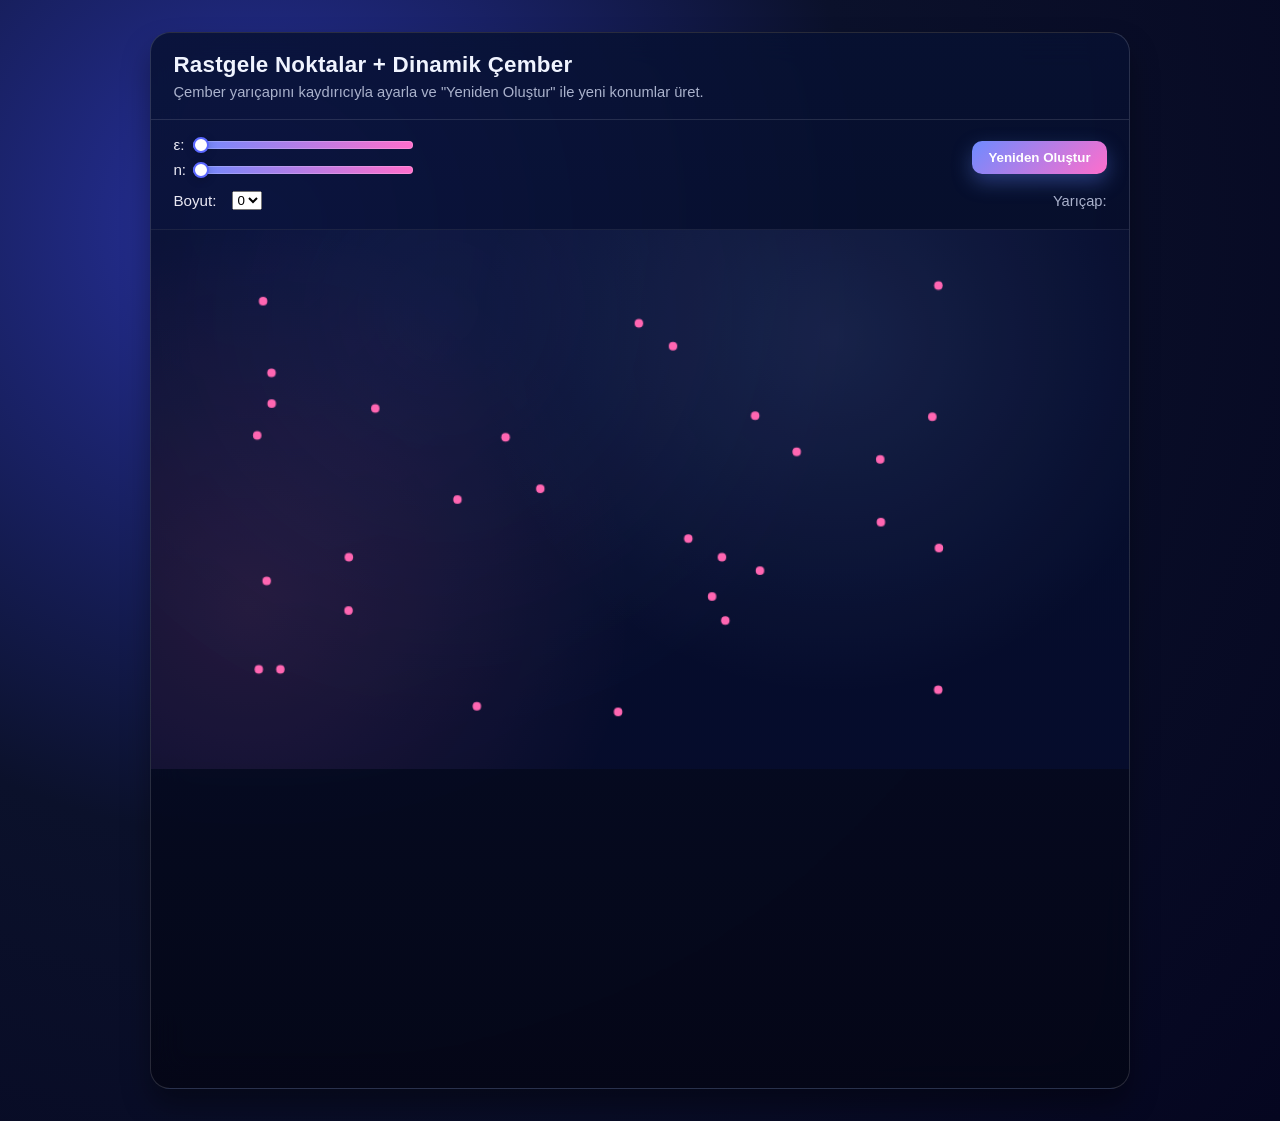
<file: 2d/2d_persistent_homology.html>
<!DOCTYPE html>
<html lang="tr">
<head>
  <meta charset="UTF-8" />
  <meta name="viewport" content="width=device-width, initial-scale=1.0"/>
  <title>Rastgele Noktalar + Dinamik Çember</title>
  <link rel="stylesheet" href="style.css">
</head>
<body>
  <div class="app">
    <div class="header">
      <h1>Rastgele Noktalar + Dinamik Çember</h1>
      <p>Çember yarıçapını kaydırıcıyla ayarla ve &quot;Yeniden Oluştur&quot; ile yeni konumlar üret.</p>
    </div>
    <div id="controls">
      <div class="control-row">
        <div style="width:100%; display: flex; flex-direction: row; justify-content: space-between; align-items: center;">
          <div style="display:flex; flex-direction: column; justify-content: flex-start; align-items: flex-start; gap: .5rem;">
            <label class="label-group">
              <span style="width: 10px;">ε:</span>
              <input id="radiusRange" type="range" min="0" max="500" value="0" step="0.5">
              <span id="radiusValue"></span>
            </label>
            <label class="label-group">
              <span style="width: 10px;">n:</span>
              <input id="pointCount" type="range" min="0" max="100" value="0" step="1">
              <span id="pointCountValue"></span>
            </label>
          </div>

          <button id="regenBtn" class="btn">Yeniden Oluştur</button>
        </div>
        <div style="width:100%; display: flex; flex-direction: row; justify-content: space-between; align-items: center;">
          <div style="display:flex; flex-direction: row; justify-content: center; align-items: center;">
            <label class="label-group">Boyut:
              <select id="dimension" style="margin-left: 0.5rem;">
                <option value="0">0</option>
                <option value="1">1</option>
                <option value="2">2</option>
              </select>
            </label>
          </div>
          <div style="display:flex; flex-direction: row; justify-content: center; align-items: center; gap: 0.5rem;">
            <span id="radiusInfo" class="status">Yarıçap:</span>
          </div>
        </div>
      </div>
    </div>
    <div style="display: flex; flex-direction: column; justify-content: center;">
      <div id="canvas-container">
        <canvas id="drawCanvas" width="920" height="500"></canvas>
      </div>
    <div style="display: flex; flex-direction: column; justify-content: center;">
        <div id="barcode-container">
          <canvas id="barcodeCanvas" width="920" height="300"></canvas>
        </div>
      </div>
      </div>
    </div>
  </div>

  <script src="functions.js"></script>
</body>
</html>
</file>
<file: 2d/style.css>
:root {
    --bg: #050620;
    --card: rgba(255,255,255,0.08);
    --card-border: rgba(255,255,255,0.14);
    --text: #eae9f4;
    --muted: #aab2cc;
    --primary: #6e8bff;
    --accent: #ff6ecc;
    --shadow: 0 16px 28px rgba(0,0,0,0.35);
}
* { box-sizing: border-box; }
body {
    margin: 0;
    min-height: 100vh;
    font-family: "Inter", "Segoe UI", Roboto, Arial, sans-serif;
    color: var(--text);
    background: radial-gradient(circle at 20% 20%, #27319e 0%, #0b112b 45%, #050620 100%);
    display: flex;
    justify-content: center;
    align-items: start;
    padding: 2rem;
}
.app {
    width: min(100%, 980px);
    backdrop-filter: blur(16px);
    background: linear-gradient(180deg, rgba(7, 17, 50, .85), rgba(4, 6, 21, .85));
    border: 1px solid var(--card-border);
    border-radius: 20px;
    box-shadow: var(--shadow);
    overflow: hidden;
}
.header {
    padding: 1.2rem 1.4rem;
    border-bottom: 1px solid rgba(255,255,255,.12);
}
.header h1 {
    margin: 0;
    font-size: 1.4rem;
    letter-spacing: .01em;
    color: #f0f4ff;
}
.header p {
    margin: .38rem 0 0;
    color: var(--muted);
    font-size: .92rem;
}
#controls {
    display: grid;
    gap: 0.85rem;
    padding: 1rem 1.4rem 1.2rem;
}
.control-row {
    display: flex;
    align-items: center;
    gap: 0.8rem;
    flex-wrap: wrap;
}
.label-group {
    display: flex;
    align-items: center;
    gap: 0.5rem;
    font-size: .95rem;
    color: var(--text);
    flex: 1;
    min-width: 180px;
}
#radiusValue { font-weight: 700; color: #fff; width: 2rem; text-align: right; }
.btn {
    border: 0;
    border-radius: 10px;
    background: linear-gradient(135deg, var(--primary), var(--accent));
    color: #fff;
    font-weight: 700;
    padding: .55rem 1rem;
    box-shadow: 0 8px 20px rgba(98, 137, 255, .35);
    cursor: pointer;
    transition: transform .2s ease, filter .2s ease;
}
.btn:hover { transform: translateY(-1px); filter: brightness(1.05); }
.btn:active { transform: translateY(1px); }
.status {
    margin-left: auto;
    color: var(--muted);
    font-size: .92rem;
}
#canvas-container {
    border-top: 1px solid rgba(255,255,255,.08);
    background: radial-gradient(circle at 30% 15%, rgba(105,115,214,.12), rgba(9,15,49,.75) 52%);
    min-height: 540px;
    display: grid;
    place-items: center;
    position: relative;
    overflow: hidden;
}
#canvas-container::after {
    content: "";
    position: absolute;
    inset: 0;
    background-image: radial-gradient(circle at 70% 20%, rgba(134,165,245,.16) 0%, transparent 44%),
                    radial-gradient(circle at 10% 70%, rgba(252,114,175,.14) 0%, transparent 40%);
    pointer-events: none;
}
canvas {
    width: 100%;
    height: 100%;
    display: block;
    position: relative;
    z-index: 1;
}

input[type="range"] {
    -webkit-appearance: none;
    appearance: none;
    width: 220px;
    height: 8px;
    border-radius: 999px;
    background: linear-gradient(90deg, var(--primary) 0%, var(--accent) 100%);
    outline: none;
    cursor: pointer;
    box-shadow: inset 0 0 0 1px rgba(255,255,255,.2);
}
input[type="range"]::-webkit-slider-thumb {
    -webkit-appearance: none;
    width: 16px;
    height: 16px;
    border-radius: 50%;
    background: #fff;
    border: 2px solid #5a67ff;
    box-shadow: 0 2px 10px rgba(0,0,0,.2);
    cursor: pointer;
}
input[type="range"]::-moz-range-thumb {
    width: 16px;
    height: 16px;
    border-radius: 50%;
    background: #fff;
    border: 2px solid #5a67ff;
    box-shadow: 0 2px 10px rgba(0,0,0,.2);
    cursor: pointer;
}
</file>
